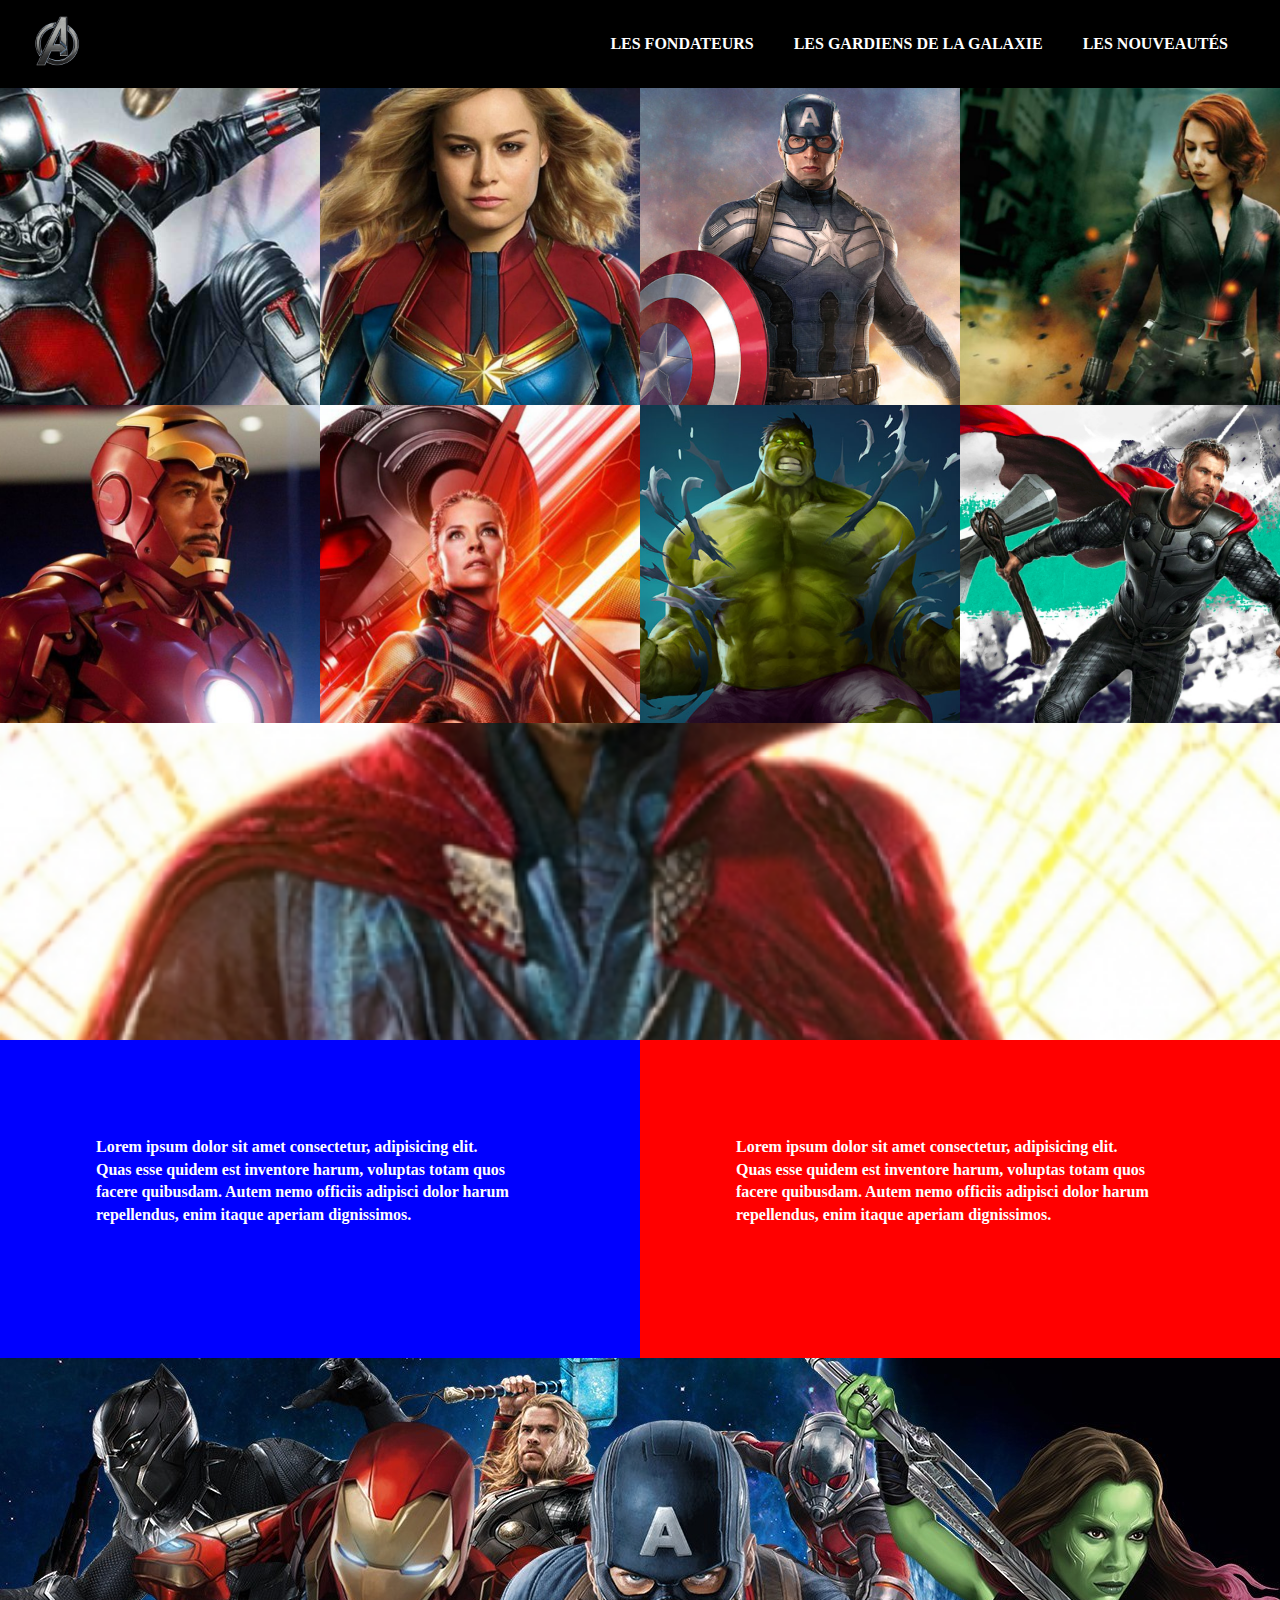
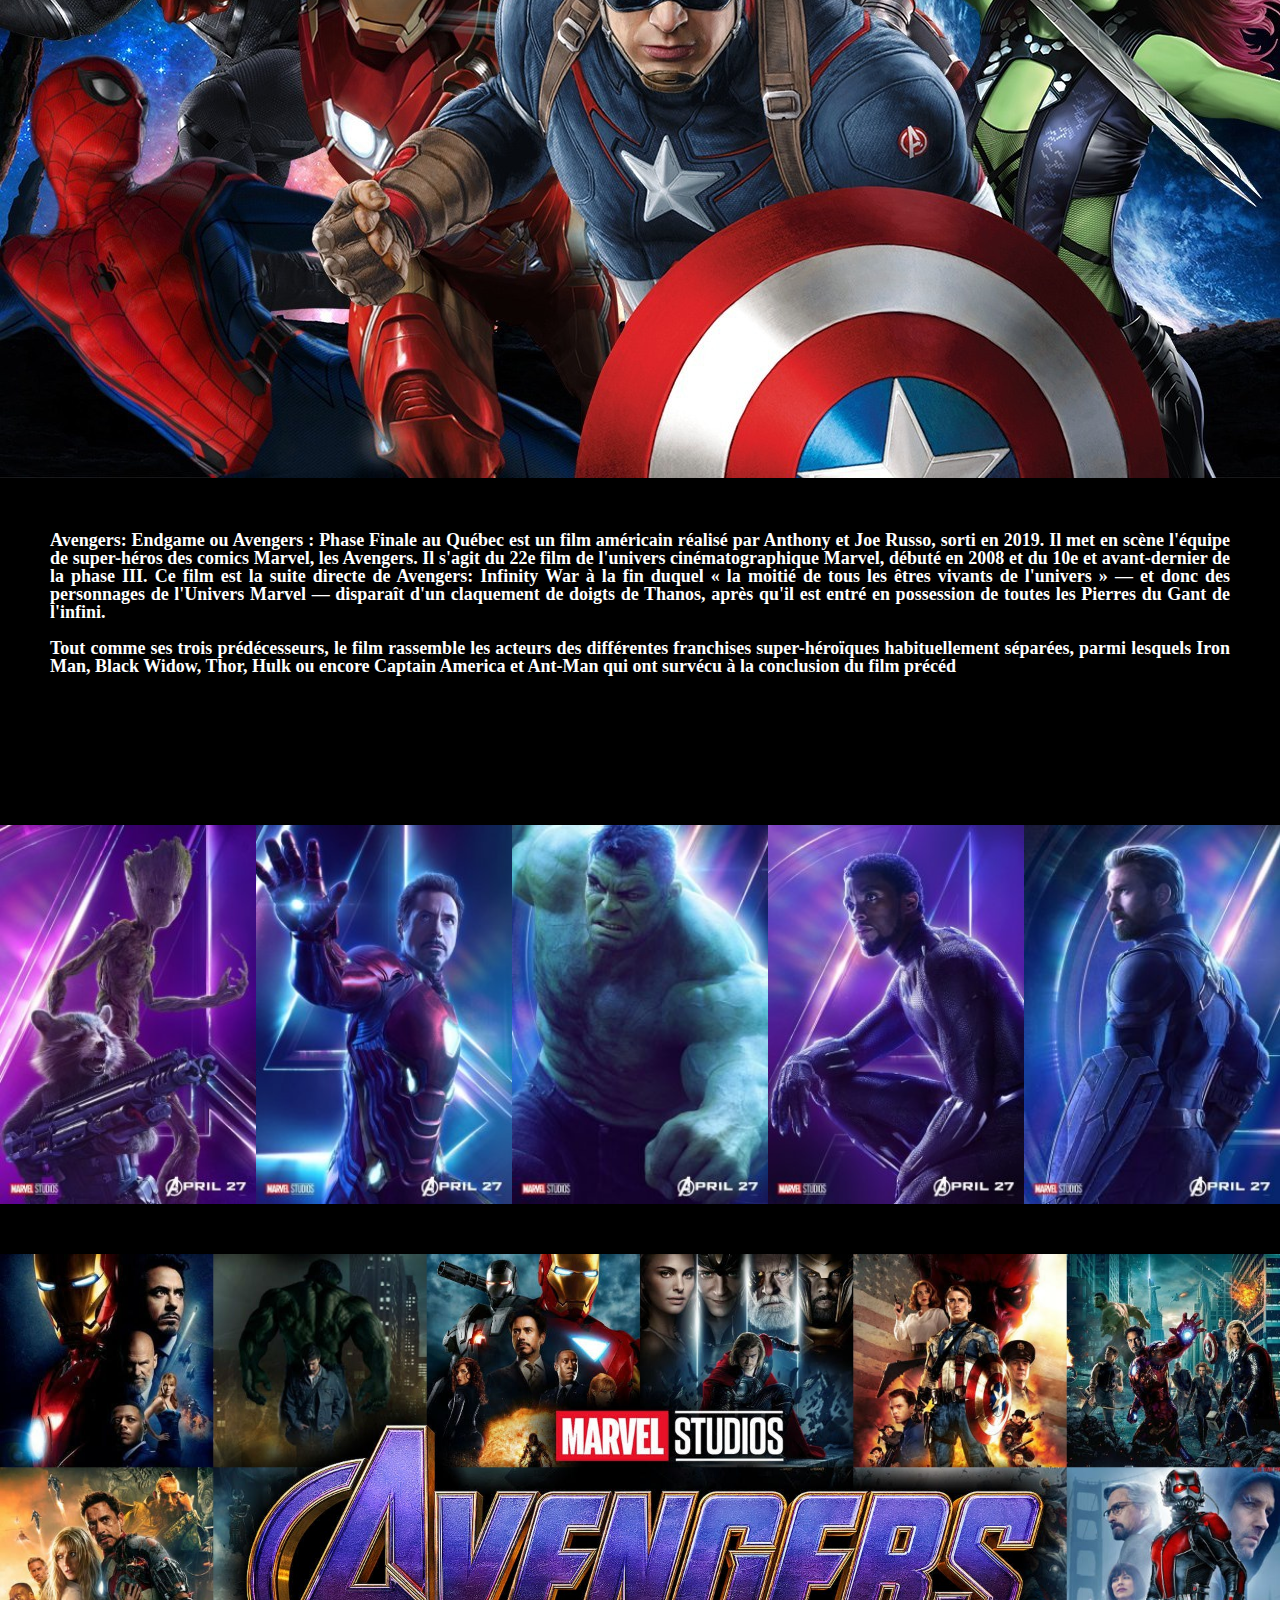
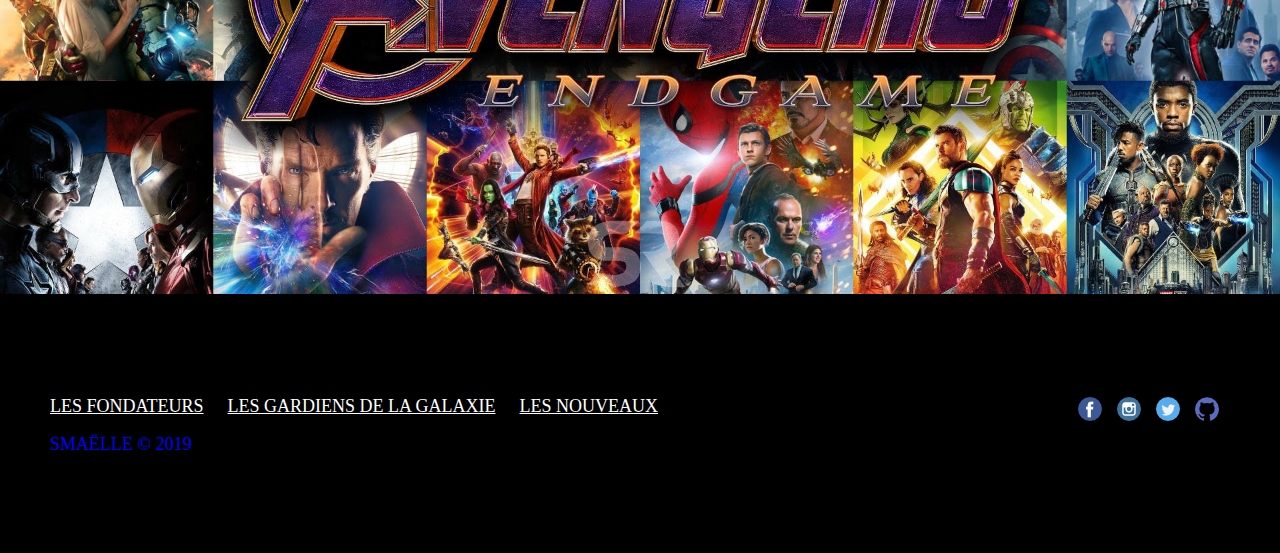
<file: index.html>
<!DOCTYPE html>
<html lang="en">
<head>
    <meta charset="UTF-8">
    <meta name="viewport" content="width=device-width, initial-scale=1.0">
    <meta http-equiv="X-UA-Compatible" content="ie=edge">
    <title>Avengers</title>
    <link rel="stylesheet" type="text/css" href="css/style.css">

    <link rel="stylesheet" href="css/reset.css">
    <link rel="stylesheet" href="css/fontawesome-all.min.css">
    <link href="https://fonts.googleapis.com/css?family=Indie+Flower" rel="stylesheet"> 
</head>


<body>
    <header>
        <div class="site-top">
            <div class="logo">
                <a href="index.html"><img src="img/logo.png"alt="logo"></a>
            </div>

            <nav>
                <ul>
                    <li><a href="lesfondateurs.html"><span>les fondateurs</span></a></li>
                    <li><a href="lesgardiens.html"><span>les gardiens de la galaxie</span></a></li>
                    <li><a href="lesnouveaux.html"><span>les nouveautés</span></a></li>
                </ul>
            </nav>
        </div>
    </header>

    <main>
        <section class="section1">
            <div class="parent">
                <img src="img/image3.jpg">
                <img src="img/antman.png"class="calque2">
                <div class="bg"></div>
                <h2>ant man</h2>
            </div>

            <div class="parent">
                <img src="img/image3.jpg">
                <img src="img/captain-marvel.png"class="calque2">
                <div class="bg"></div>
                <h2>captain marvel</h2>
            </div>

            <div class="parent">
                <img src="img/image3.jpg">
                <img src="img/captain-america.png"class="calque2">
                <div class="bg"></div>
                <h2>captain america</h2>
            </div>


            <div class="parent">
                <img src="img/image3.jpg">
                <img src="img/veuvenoire.png"class="calque2">
                <div class="bg"></div>
                <h2>veuve noire</h2>
            </div>

            <div class="parent">
                <img src="img/image3.jpg">
                <img src="img/ironman.png"class="calque2">
                <div class="bg"></div>
                <h2>iron man</h2>
            </div>

            <div class="parent">
                <img src="img/image3.jpg">
                <img src="img/laguepe.png"class="calque2">
                <div class="bg"></div>
                <h2>la guepe</h2>
            </div>


            <div class="parent">
                <img src="img/image3.jpg">
                <img src="img/hulk.png"class="calque2">
                <div class="bg"></div>
                <h2>hulk</h2>
            </div>

            <div class="parent">
                <img src="img/image3.jpg">
                <img src="img/thor.png"class="calque2">
                <div class="bg"></div>
                <h2>thor</h2>
            </div>
    
            <div class="parent">
                <img src="img/image3.jpg">
                <img src="img/doctorstrange.png"class="calque2">
                <div class="bg"></div>
                <h2>Doctor strange</h2>
            </div>
            
        </section>

        <section class="section2">
            <div class="carreblue">
                <p>
                Lorem ipsum dolor sit amet consectetur, adipisicing elit.<br> Quas esse quidem est inventore harum, voluptas totam quos facere quibusdam. Autem nemo officiis adipisci dolor harum repellendus, enim itaque aperiam dignissimos.
                </p>
            </div>
            <div class="carrered">
                <p>
                Lorem ipsum dolor sit amet consectetur, adipisicing elit. <br> Quas esse quidem est inventore harum, voluptas totam quos facere quibusdam. Autem nemo officiis adipisci dolor harum repellendus, enim itaque aperiam dignissimos. 
                </p>
            </div>
        </section>
    
        <section class="section3">
            <img src="img/image5.jpg">
            <p>Avengers: Endgame ou Avengers : Phase Finale au Québec est un film américain réalisé par Anthony et Joe Russo, sorti en 2019. Il met en scène l'équipe de super-héros des comics Marvel, les Avengers. Il s'agit du 22e film de l'univers cinématographique Marvel, débuté en 2008 et du 10e et avant-dernier de la phase III. Ce film est la suite directe de Avengers: Infinity War à la fin duquel « la moitié de tous les êtres vivants de l'univers » — et donc des personnages de l'Univers Marvel — disparaît d'un claquement de doigts de Thanos, après qu'il est entré en possession de toutes les Pierres du Gant de l'infini.
            <br>
            <br>
            Tout comme ses trois prédécesseurs, le film rassemble les acteurs des différentes franchises super-héroïques habituellement séparées, parmi lesquels Iron Man, Black Widow, Thor, Hulk ou encore Captain America et Ant-Man qui ont survécu à la conclusion du film précéd</p>
            </p>
        </section>

        <section class="section4">
            <div class="Principal">
                <div class="secondaire">
                    <img src="img/image13.jpg"alt="art">
                </div>
        
                <div class="secondaire">
                    <img src="img/image9.jpg"alt="art">
                </div>
            
                <div class="secondaire">
                    <img src="img/image10.jpg"alt="art">
                </div>

                <div class="secondaire">
                    <img src="img/image11.jpg"alt="art">
                </div>
                <div class="secondaire">
                    <img src="img/image12.jpg"alt="art">
                </div>
            </div>	
        </section>
        <section class="section5">
            <img src="img/image14.jpg">
        </section>

    </main>
	<footer class="footer-general">
        <div class="footer-right">
            <a href="#"><img src="img/rs/facebook.png"alt="art"></a>
            <a href="#"><img src="img/rs/instagram.png"alt="art"></a>
            <a href="#"><img src="img/rs/twitter.png"alt="art"></a>
            <a href="#"><img src="img/rs/github.png"alt="art"></a>
        </div>

        <div class="footer-left">
            <a href="#">Les fondateurs</a>
            <a href="#">Les Gardiens de la Galaxie</a>
            <a href="#">Les nouveaux</a>
            <p>Smaëlle &copy; 2019</p>
        </div>
    </footer>

</body>
</html>
</file>
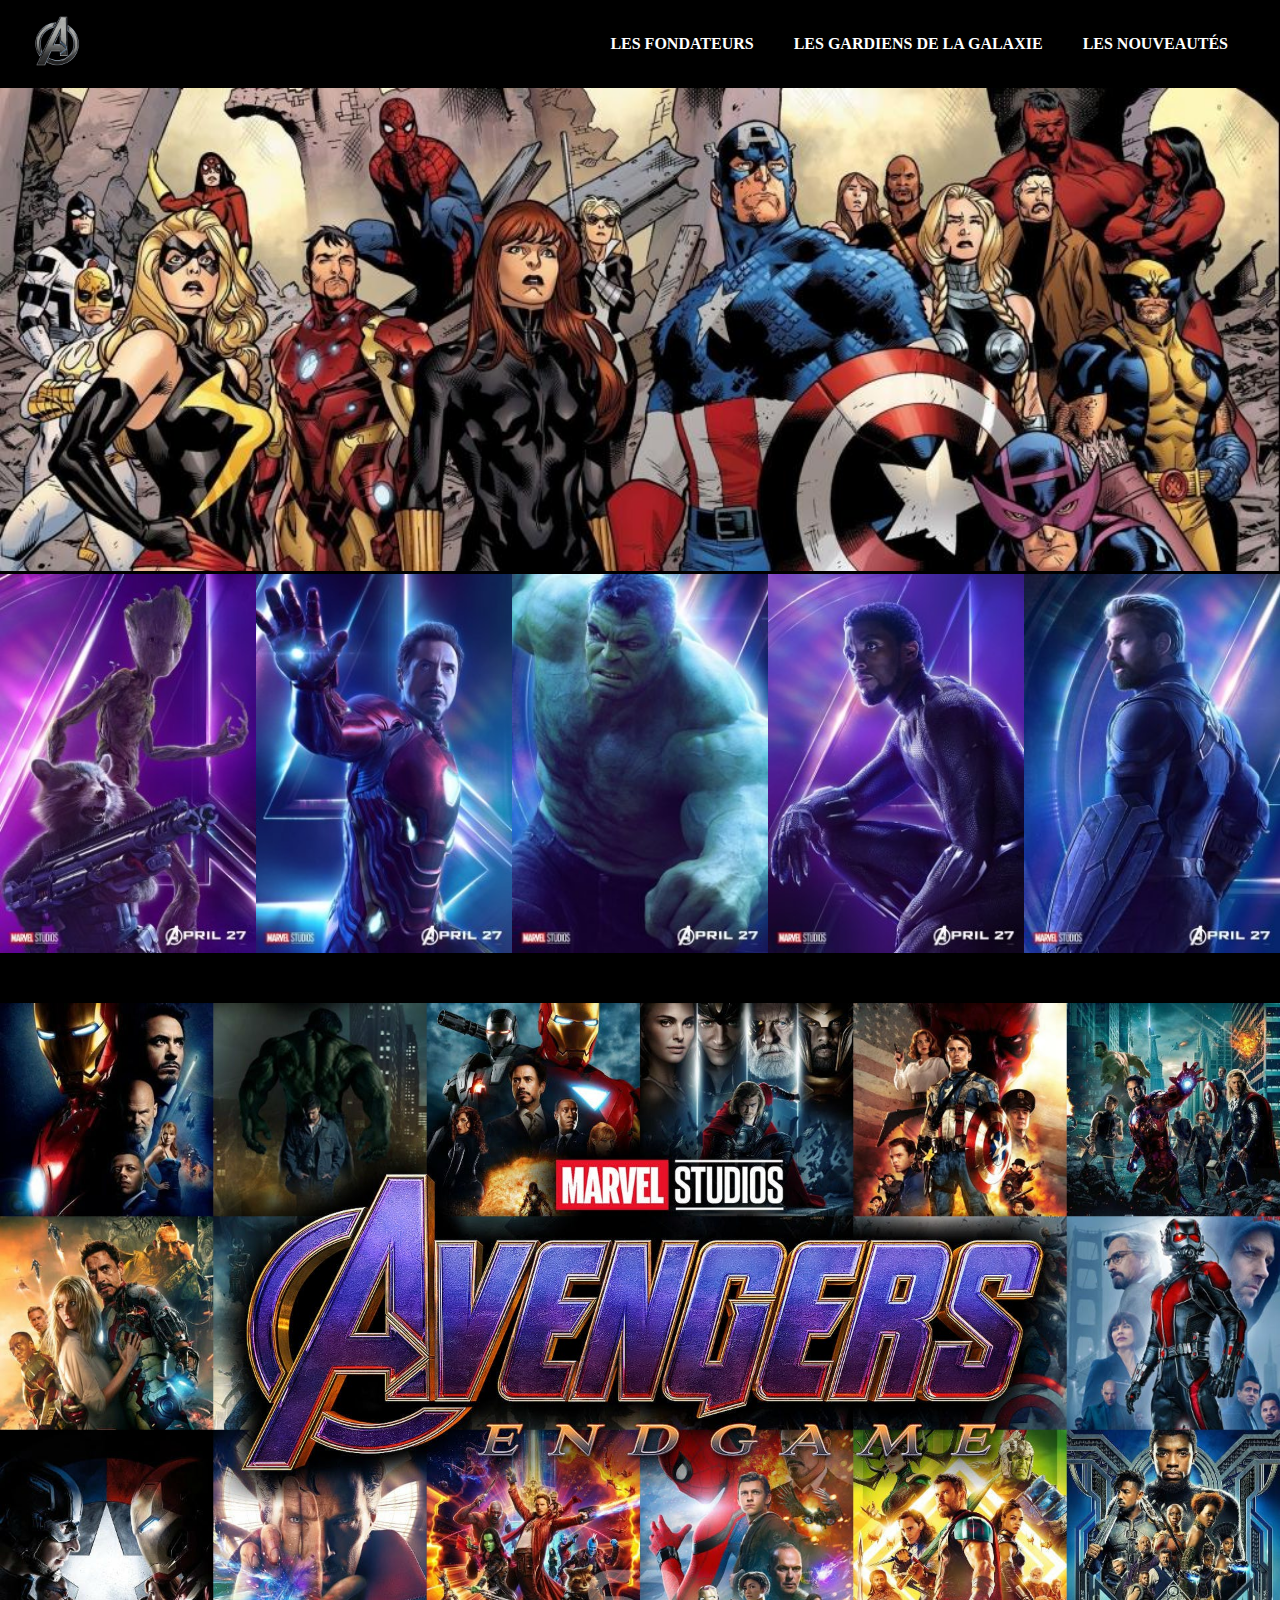
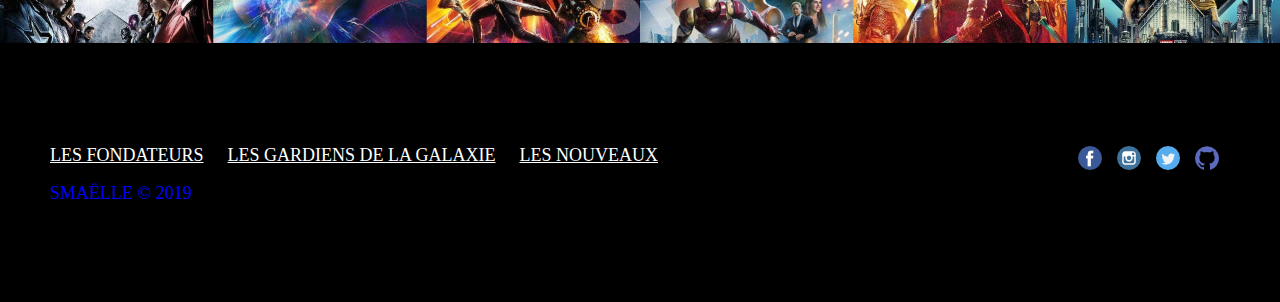
<file: lesfondateurs.html>
<!DOCTYPE html>
<html lang="en">
<head>
    <meta charset="UTF-8">
    <meta name="viewport" content="width=device-width, initial-scale=1.0">
    <meta http-equiv="X-UA-Compatible" content="ie=edge">
    <title>Avengers</title>
    <link rel="stylesheet" type="text/css" href="css/style.css">

    <link rel="stylesheet" href="css/reset.css">
    <link rel="stylesheet" href="css/fontawesome-all.min.css">
    <link href="https://fonts.googleapis.com/css?family=Indie+Flower" rel="stylesheet"> 
</head>


<body>
    <header>
        <div class="site-top">
            <div class="logo">
                <a href="index.html"><img src="img/logo.png"alt="logo"></a>
            </div>

            <nav>
                <ul>
                    <li><a href="lesfondateurs.html"><span>les fondateurs</span></a></li>
                    <li><a href="lesgardiens.html"><span>les gardiens de la galaxie</span></a></li>
                    <li><a href="lesnouveaux.html"><span>les nouveautés</span></a></li>
                </ul>
            </nav>
        </div>
    </header>

    <main>
        <section class="section3">
            <img src="img/fondateurs.jpg">
        </section>

        <section class="section4">
            <div class="Principal">
                <div class="secondaire">
                    <img src="img/image13.jpg"alt="art">
                </div>
        
                <div class="secondaire">
                    <img src="img/image9.jpg"alt="art">
                </div>
            
                <div class="secondaire">
                    <img src="img/image10.jpg"alt="art">
                </div>

                <div class="secondaire">
                    <img src="img/image11.jpg"alt="art">
                </div>
                <div class="secondaire">
                    <img src="img/image12.jpg"alt="art">
                </div>
            </div>	
        </section>
        <section class="section5">
            <img src="img/image14.jpg">
        </section>

    </main>
	<footer class="footer-general">
        <div class="footer-right">
            <a href="#"><img src="img/rs/facebook.png"alt="art"></a>
            <a href="#"><img src="img/rs/instagram.png"alt="art"></a>
            <a href="#"><img src="img/rs/twitter.png"alt="art"></a>
            <a href="#"><img src="img/rs/github.png"alt="art"></a>
        </div>

        <div class="footer-left">
            <a href="#">Les fondateurs</a>
            <a href="#">Les Gardiens de la Galaxie</a>
            <a href="#">Les nouveaux</a>
            <p>Smaëlle &copy; 2019</p>
        </div>
    </footer>

</body>
</html>
</file>
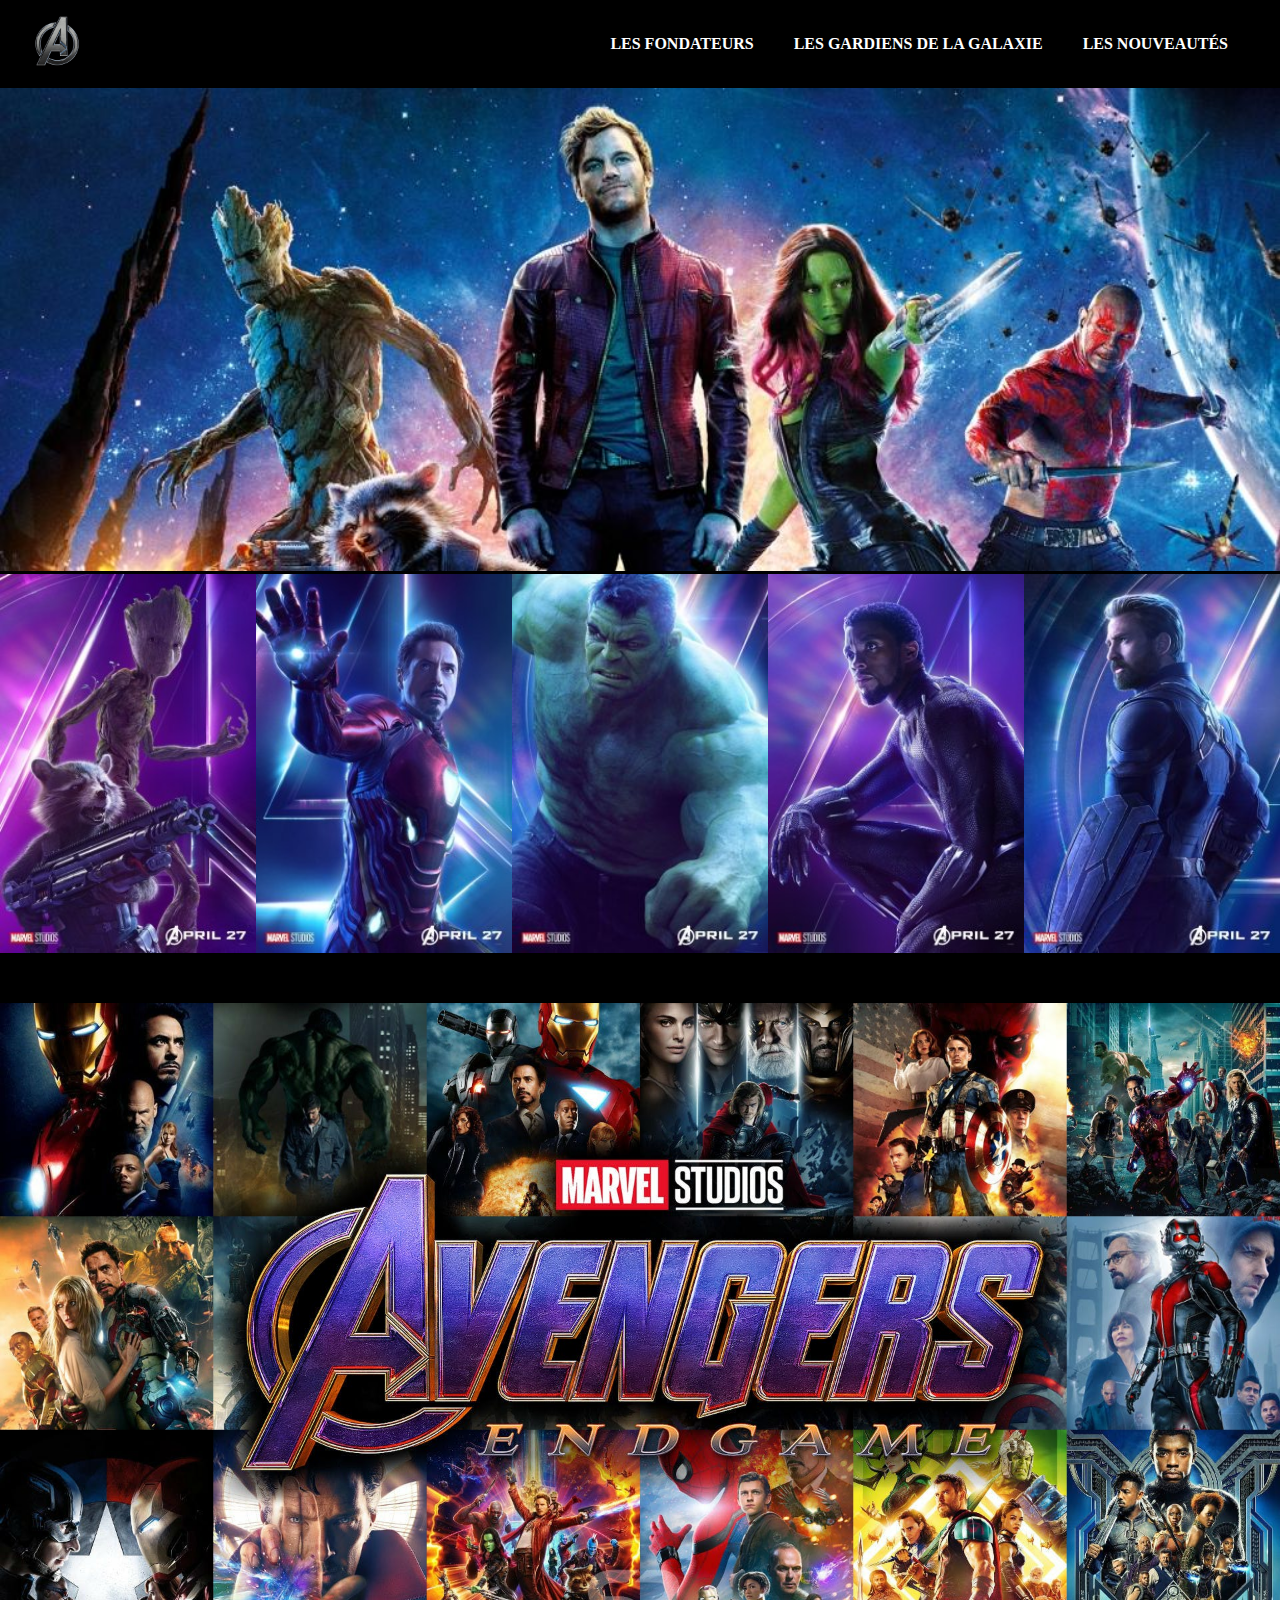
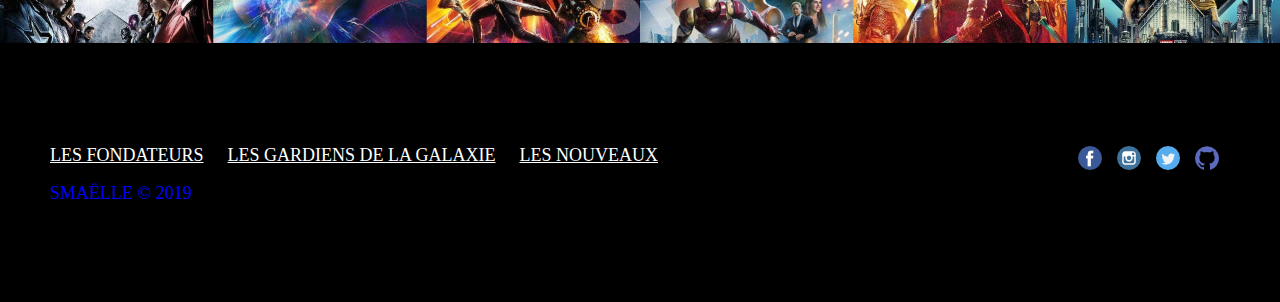
<file: lesgardiens.html>
<!DOCTYPE html>
<html lang="en">
<head>
    <meta charset="UTF-8">
    <meta name="viewport" content="width=device-width, initial-scale=1.0">
    <meta http-equiv="X-UA-Compatible" content="ie=edge">
    <title>Avengers</title>
    <link rel="stylesheet" type="text/css" href="css/style.css">

    <link rel="stylesheet" href="css/reset.css">
    <link rel="stylesheet" href="css/fontawesome-all.min.css">
    <link href="https://fonts.googleapis.com/css?family=Indie+Flower" rel="stylesheet"> 
</head>


<body>
    <header>
        <div class="site-top">
            <div class="logo">
                <a href="index.html"><img src="img/logo.png"alt="logo"></a>
            </div>

            <nav>
                <ul>
                    <li><a href="lesfondateurs.html"><span>les fondateurs</span></a></li>
                    <li><a href="lesgardiens.html"><span>les gardiens de la galaxie</span></a></li>
                    <li><a href="lesnouveaux.html"><span>les nouveautés</span></a></li>
                </ul>
            </nav>
        </div>
    </header>

    <main>
        <section class="section3">
            <img src="img/gdlg3.jpg">
        </section>

        <section class="section4">
            <div class="Principal">
                <div class="secondaire">
                    <img src="img/image13.jpg"alt="art">
                </div>
        
                <div class="secondaire">
                    <img src="img/image9.jpg"alt="art">
                </div>
            
                <div class="secondaire">
                    <img src="img/image10.jpg"alt="art">
                </div>

                <div class="secondaire">
                    <img src="img/image11.jpg"alt="art">
                </div>
                <div class="secondaire">
                    <img src="img/image12.jpg"alt="art">
                </div>
            </div>	
        </section>
        <section class="section5">
            <img src="img/image14.jpg">
        </section>

    </main>
	<footer class="footer-general">
        <div class="footer-right">
            <a href="#"><img src="img/rs/facebook.png"alt="art"></a>
            <a href="#"><img src="img/rs/instagram.png"alt="art"></a>
            <a href="#"><img src="img/rs/twitter.png"alt="art"></a>
            <a href="#"><img src="img/rs/github.png"alt="art"></a>
        </div>

        <div class="footer-left">
            <a href="#">Les fondateurs</a>
            <a href="#">Les Gardiens de la Galaxie</a>
            <a href="#">Les nouveaux</a>
            <p>Smaëlle &copy; 2019</p>
        </div>
    </footer>

</body>
</html>
</file>
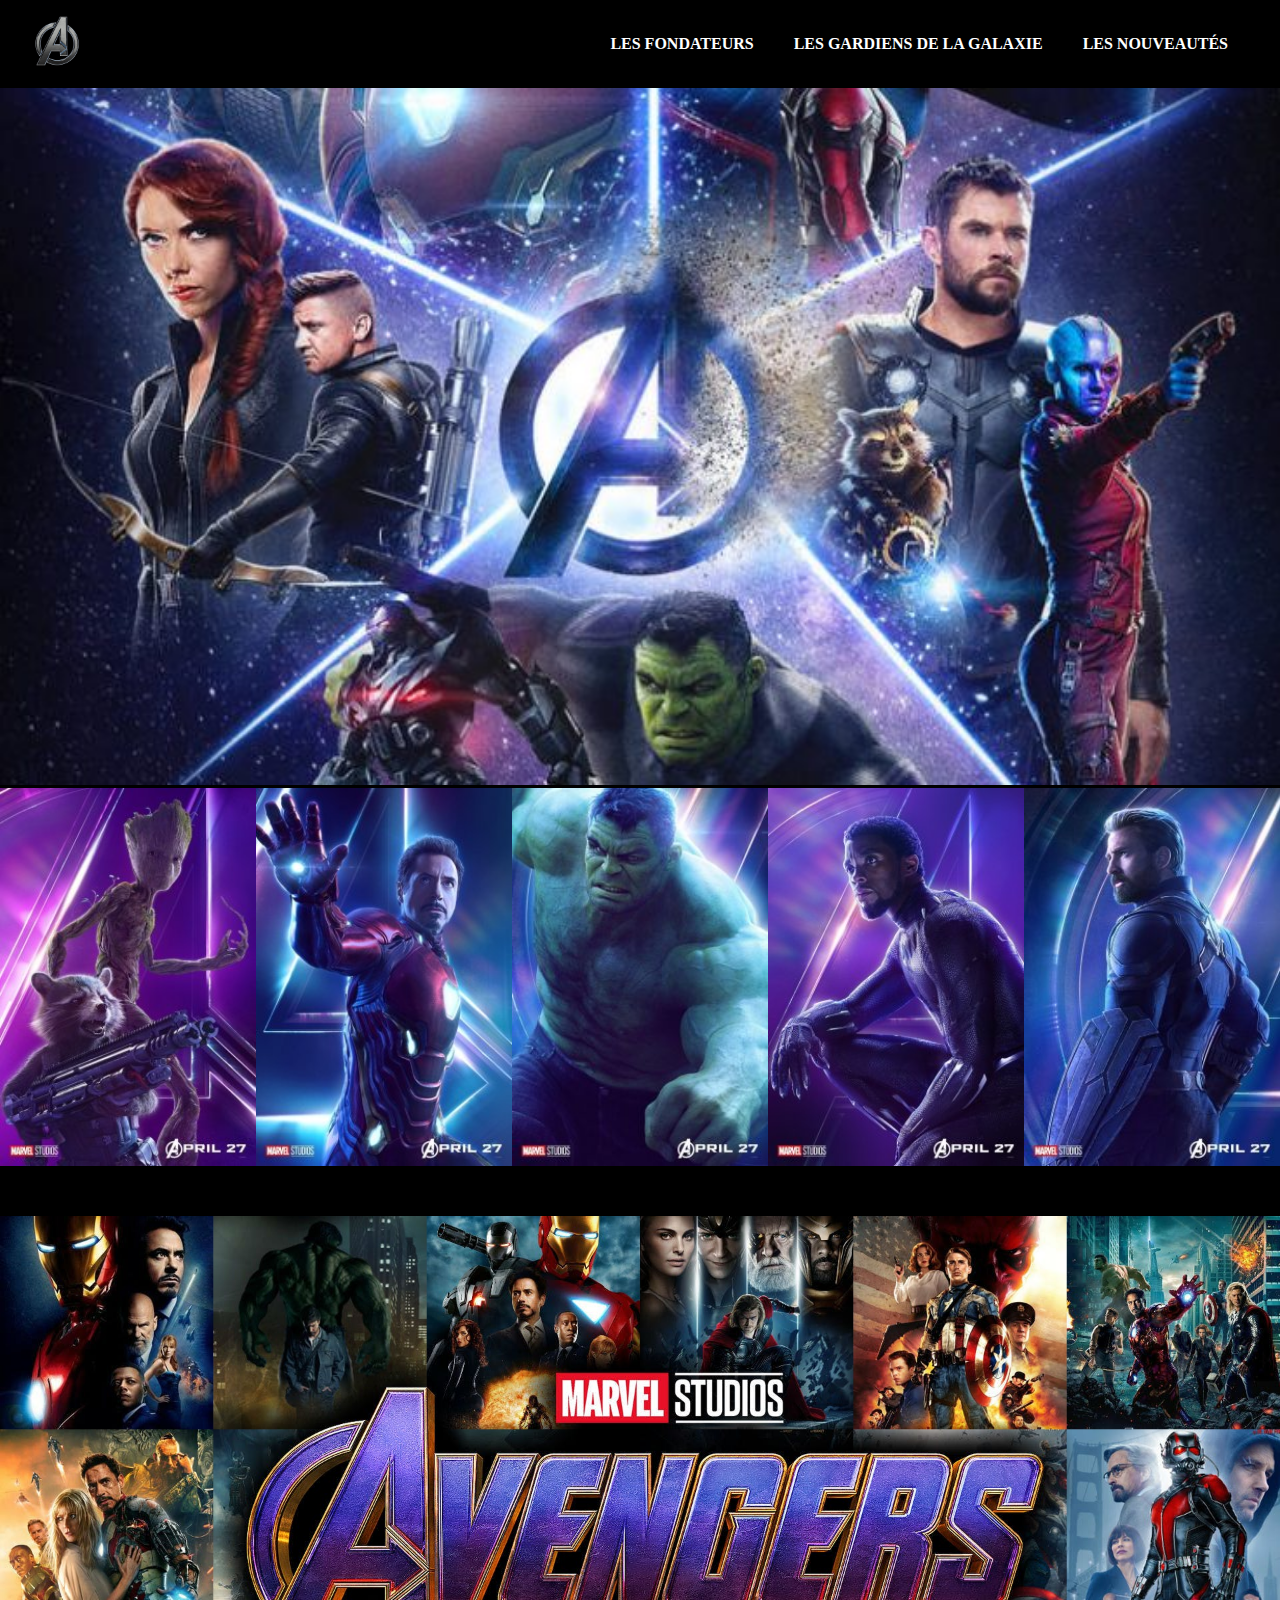
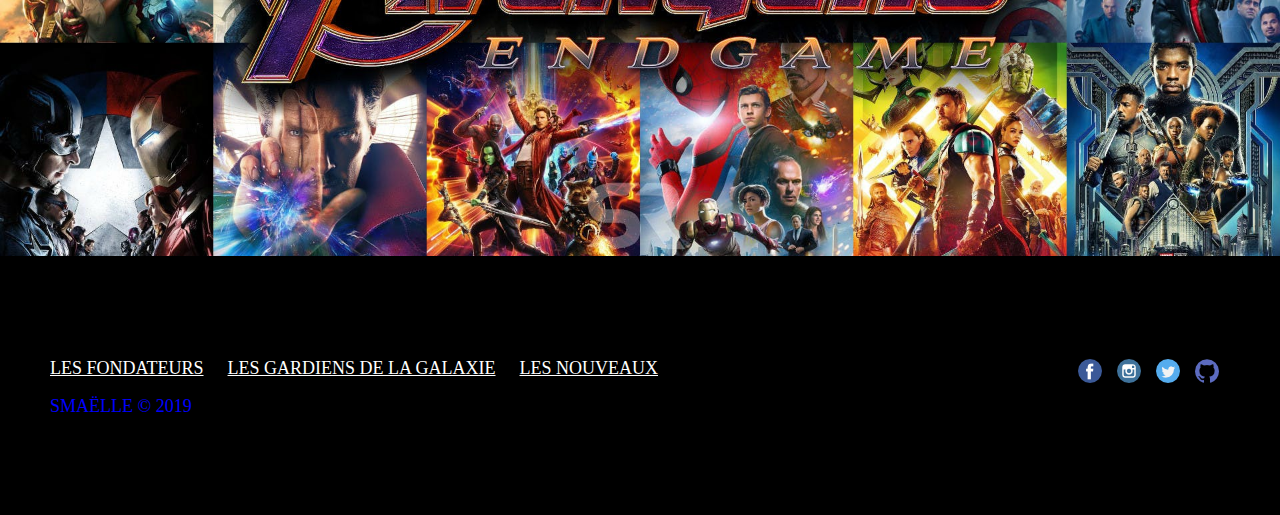
<file: lesnouveaux.html>
<!DOCTYPE html>
<html lang="en">
<head>
    <meta charset="UTF-8">
    <meta name="viewport" content="width=device-width, initial-scale=1.0">
    <meta http-equiv="X-UA-Compatible" content="ie=edge">
    <title>Avengers</title>
    <link rel="stylesheet" type="text/css" href="css/style.css">

    <link rel="stylesheet" href="css/reset.css">
    <link rel="stylesheet" href="css/fontawesome-all.min.css">
    <link href="https://fonts.googleapis.com/css?family=Indie+Flower" rel="stylesheet"> 
</head>


<body>
    <header>
        <div class="site-top">
            <div class="logo">
                <a href="index.html"><img src="img/logo.png"alt="logo"></a>
            </div>

            <nav>
                <ul>
                    <li><a href="lesfondateurs.html"><span>les fondateurs</span></a></li>
                    <li><a href="lesgardiens.html"><span>les gardiens de la galaxie</span></a></li>
                    <li><a href="lesnouveaux.html"><span>les nouveautés</span></a></li>
                </ul>
            </nav>
        </div>
    </header>

    <main>
        <section class="section3">
            <img src="img/avengersnv.jpg">
        </section>

        <section class="section4">
            <div class="Principal">
                <div class="secondaire">
                    <img src="img/image13.jpg"alt="art">
                </div>
        
                <div class="secondaire">
                    <img src="img/image9.jpg"alt="art">
                </div>
            
                <div class="secondaire">
                    <img src="img/image10.jpg"alt="art">
                </div>

                <div class="secondaire">
                    <img src="img/image11.jpg"alt="art">
                </div>
                <div class="secondaire">
                    <img src="img/image12.jpg"alt="art">
                </div>
            </div>	
        </section>
        <section class="section5">
            <img src="img/image14.jpg">
        </section>

    </main>
	<footer class="footer-general">
        <div class="footer-right">
            <a href="#"><img src="img/rs/facebook.png"alt="art"></a>
            <a href="#"><img src="img/rs/instagram.png"alt="art"></a>
            <a href="#"><img src="img/rs/twitter.png"alt="art"></a>
            <a href="#"><img src="img/rs/github.png"alt="art"></a>
        </div>

        <div class="footer-left">
            <a href="#">Les fondateurs</a>
            <a href="#">Les Gardiens de la Galaxie</a>
            <a href="#">Les nouveaux</a>
            <p>Smaëlle &copy; 2019</p>
        </div>
    </footer>

</body>
</html>
</file>
<file: css/style.css>
body{
    background-color: black;
}

.site-top{
    display: flex;
    justify-content: space-between;
    padding: 1rem 2rem;
}

.logo img{
    width: 50px;
    height: 50px;
}
nav ul {
    display: flex;
    margin: 0 auto;
}

nav ul li a {
text-transform: uppercase;
font-weight: bold;
font-size: 16px;
color: #FFF;
text-decoration: none;
display: inline-block;
padding: 20px;

width: 100%;
}

nav ul li a:hover {
color: blue;
}

/*************************/
.section1{
    display: flex;
    flex-wrap: wrap;
}

.parent{
    flex:1 0 24.8vw;/* grossir retrecir largeur*/
    height: 24.8vw;
    position: relative;
    overflow: hidden;
}

.parent img{
    width: 100%;
    height: 100%;
    object-fit: cover;
}

.calque2{
    position: absolute;
    left: 0;
    top:0;
    transition: .5s;
}

.bg{
    background: black; 
    opacity: 0; 
    height: 25vw;
    width: 100%;
    position: absolute;
    left: 0;
    top: 0;
}

h2{
    color:white;
    text-transform:uppercase;
    position: absolute;
    left: 0;
    top: 50%;
    right: 8%;;
    text-align:center;
    opacity: 0;
}

.parent:hover .calque2{
    opacity: 0;
    transform: scale(1.8)
}

.parent:hover .bg{
    opacity: 0.5;
}

.parent:hover h2{
    opacity: 1;
    transform: scale(1);
    font-weight: 900;
    font-size: 28px;
}
/*************************/
.section2{
    display: flex;
    flex-wrap: wrap;
}

.carreblue{
    flex:1 0 24.8vw;/* grossir retrecir largeur*/
    height: 24.8vw;
    position: relative;
    overflow: hidden;
    background-color: blue;
}
.carreblue p{
    text-align: justify center;
    padding: 15%; 
    line-height: 140%;
    font-weight: bold;
    color:white;
}

.carrered{
    flex:1 0 24.8vw;/* grossir retrecir largeur*/
    height: 24.8vw;
    position: relative;
    overflow: hidden;
    background-color: red;
}
.carrered p{
    text-align: justify center;
    padding: 15%; 
    line-height: 140%;
    font-weight: bold;
    color:white;
}

/*************************/
.section3 img{
    width: 100%;
}

.section3 p{
    color: #FFF;
    padding: 50px;
    font-size: 18px;
    font-weight: bold;
    text-align: justify;
}

/*************************/
.section4{
    padding-bottom: 50px;
    background-color: black;
}

.Principal {
    display: flex;
    flex-wrap: wrap;
    justify-content: space-around;
}

.secondaire{
    display: flex;
    flex-direction: column;
    width: 20%;
}

/*************************/
.section5 img{
    width: 100%;
}

/*************************/

.footer-general{
	background-color: black;
	box-sizing: border-box;
	width: 100%;
	text-align: left;
	padding: 100px 50px;
}

.footer-left p{
	color:blue;
	font-size: 18px;
    margin: 0;
    padding-top: 20px;
    text-transform: uppercase;
}
.footer-left a{
	color:white;
	font-size: 18px;
    margin: 0;
    padding-right: 20px;
    text-transform: uppercase;
}


.footer-right{
	float: right;
	max-width: 180px;
}

.footer-right a{
	display: inline-block;
	width: 35px;
	height: 35px;
	background-color:black;
}
</file>
